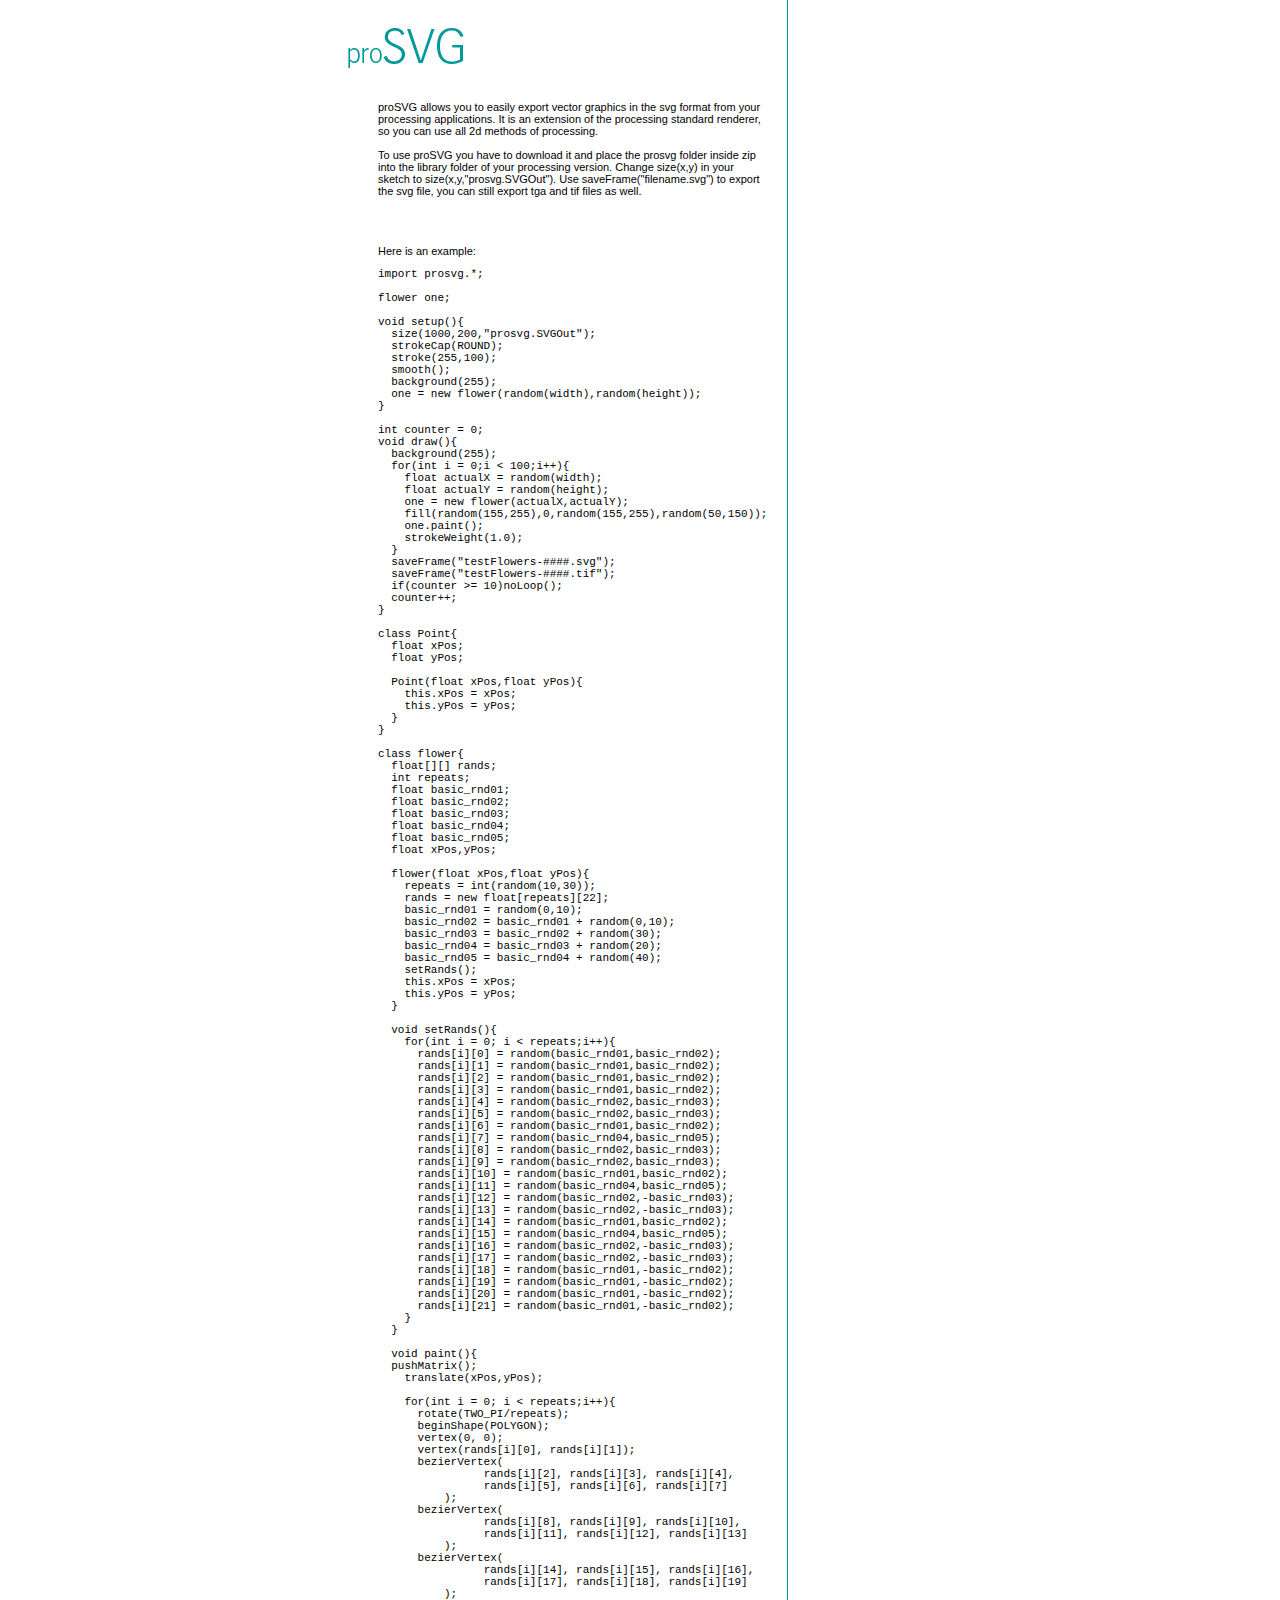
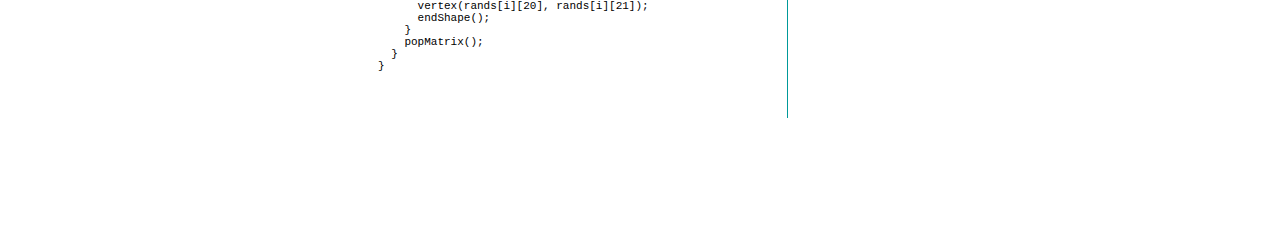
<file: Parametric-Extra-Shelf-master/Source-Files/Application/Processing Libraries/prosvg/documentation/index.htm>
<!DOCTYPE HTML PUBLIC "-//W3C//DTD HTML 4.01 Transitional//EN"
"http://www.w3.org/TR/html4/loose.dtd">
<html>
<head>
<title></title>
<meta http-equiv="Content-Type" content="text/html; charset=iso-8859-1">
<link href="stylesheet.css" rel="stylesheet" type="text/css">
</head>
<body>
<center>
<table width="600" height="100%"  border="0" cellpadding="0" cellspacing="0">
  <tr>
    <td width="400" valign="top" class="indexheader"><img src="images/prohtml.gif" width="175" height="50"></td>
    <td class="linkList">&nbsp; </td>
  </tr>
  <tr>
    <td class="indextext"><p>proSVG allows you to easily export vector graphics in the svg format from your processing applications. It is an extension of the processing standard renderer, so you can use all 2d methods of processing.<br>
      <br>
      To use proSVG you have to download it and place the prosvg folder inside zip into the library folder of your processing version. Change size(x,y) in your sketch to size(x,y,&quot;prosvg.SVGOut&quot;). Use saveFrame(&quot;filename.svg&quot;) to export the svg file, you can still export tga and tif files as well.<br>
          <br>
          <br>
          <br>
          <br>
          Here is an example: </p>
      <pre>import prosvg.*;

flower one;

void setup(){
  size(1000,200,"prosvg.SVGOut");
  strokeCap(ROUND); 
  stroke(255,100);
  smooth();
  background(255);
  one = new flower(random(width),random(height));
}

int counter = 0;
void draw(){
  background(255);
  for(int i = 0;i < 100;i++){
    float actualX = random(width);
    float actualY = random(height);
    one = new flower(actualX,actualY);    
    fill(random(155,255),0,random(155,255),random(50,150));
    one.paint();
    strokeWeight(1.0); 
  }
  saveFrame("testFlowers-####.svg");
  saveFrame("testFlowers-####.tif");
  if(counter >= 10)noLoop();
  counter++;
}

class Point{
  float xPos;
  float yPos;

  Point(float xPos,float yPos){
    this.xPos = xPos;
    this.yPos = yPos;
  }
}

class flower{
  float[][] rands;
  int repeats;
  float basic_rnd01;
  float basic_rnd02;
  float basic_rnd03;
  float basic_rnd04;
  float basic_rnd05;
  float xPos,yPos;

  flower(float xPos,float yPos){
    repeats = int(random(10,30));
    rands = new float[repeats][22];
    basic_rnd01 = random(0,10);
    basic_rnd02 = basic_rnd01 + random(0,10);
    basic_rnd03 = basic_rnd02 + random(30);
    basic_rnd04 = basic_rnd03 + random(20);
    basic_rnd05 = basic_rnd04 + random(40);
    setRands();
    this.xPos = xPos;
    this.yPos = yPos;
  }

  void setRands(){
    for(int i = 0; i < repeats;i++){
      rands[i][0] = random(basic_rnd01,basic_rnd02);
      rands[i][1] = random(basic_rnd01,basic_rnd02); 
      rands[i][2] = random(basic_rnd01,basic_rnd02);
      rands[i][3] = random(basic_rnd01,basic_rnd02);
      rands[i][4] = random(basic_rnd02,basic_rnd03);
      rands[i][5] = random(basic_rnd02,basic_rnd03);
      rands[i][6] = random(basic_rnd01,basic_rnd02);
      rands[i][7] = random(basic_rnd04,basic_rnd05);
      rands[i][8] = random(basic_rnd02,basic_rnd03);
      rands[i][9] = random(basic_rnd02,basic_rnd03);
      rands[i][10] = random(basic_rnd01,basic_rnd02);
      rands[i][11] = random(basic_rnd04,basic_rnd05);
      rands[i][12] = random(basic_rnd02,-basic_rnd03);
      rands[i][13] = random(basic_rnd02,-basic_rnd03);
      rands[i][14] = random(basic_rnd01,basic_rnd02);
      rands[i][15] = random(basic_rnd04,basic_rnd05);
      rands[i][16] = random(basic_rnd02,-basic_rnd03);
      rands[i][17] = random(basic_rnd02,-basic_rnd03);
      rands[i][18] = random(basic_rnd01,-basic_rnd02);
      rands[i][19] = random(basic_rnd01,-basic_rnd02);
      rands[i][20] = random(basic_rnd01,-basic_rnd02);
      rands[i][21] = random(basic_rnd01,-basic_rnd02);
    }
  }

  void paint(){
  pushMatrix();
    translate(xPos,yPos);
    
    for(int i = 0; i < repeats;i++){
      rotate(TWO_PI/repeats);
      beginShape(POLYGON); 
      vertex(0, 0); 
      vertex(rands[i][0], rands[i][1]); 
      bezierVertex(
		rands[i][2], rands[i][3], rands[i][4], 
		rands[i][5], rands[i][6], rands[i][7]
	  );
      bezierVertex(
		rands[i][8], rands[i][9], rands[i][10], 
		rands[i][11], rands[i][12], rands[i][13]
	  );
      bezierVertex(
		rands[i][14], rands[i][15], rands[i][16], 
		rands[i][17], rands[i][18], rands[i][19]
	  );
      vertex(rands[i][20], rands[i][21]);
      endShape(); 
    }
    popMatrix();
  }
}
</pre>
        <br>
          <br>
      </p>      </td>
    <td class="descList">&nbsp;</td>
  </tr>
</table>
</center>
</body>
</html>
</file>
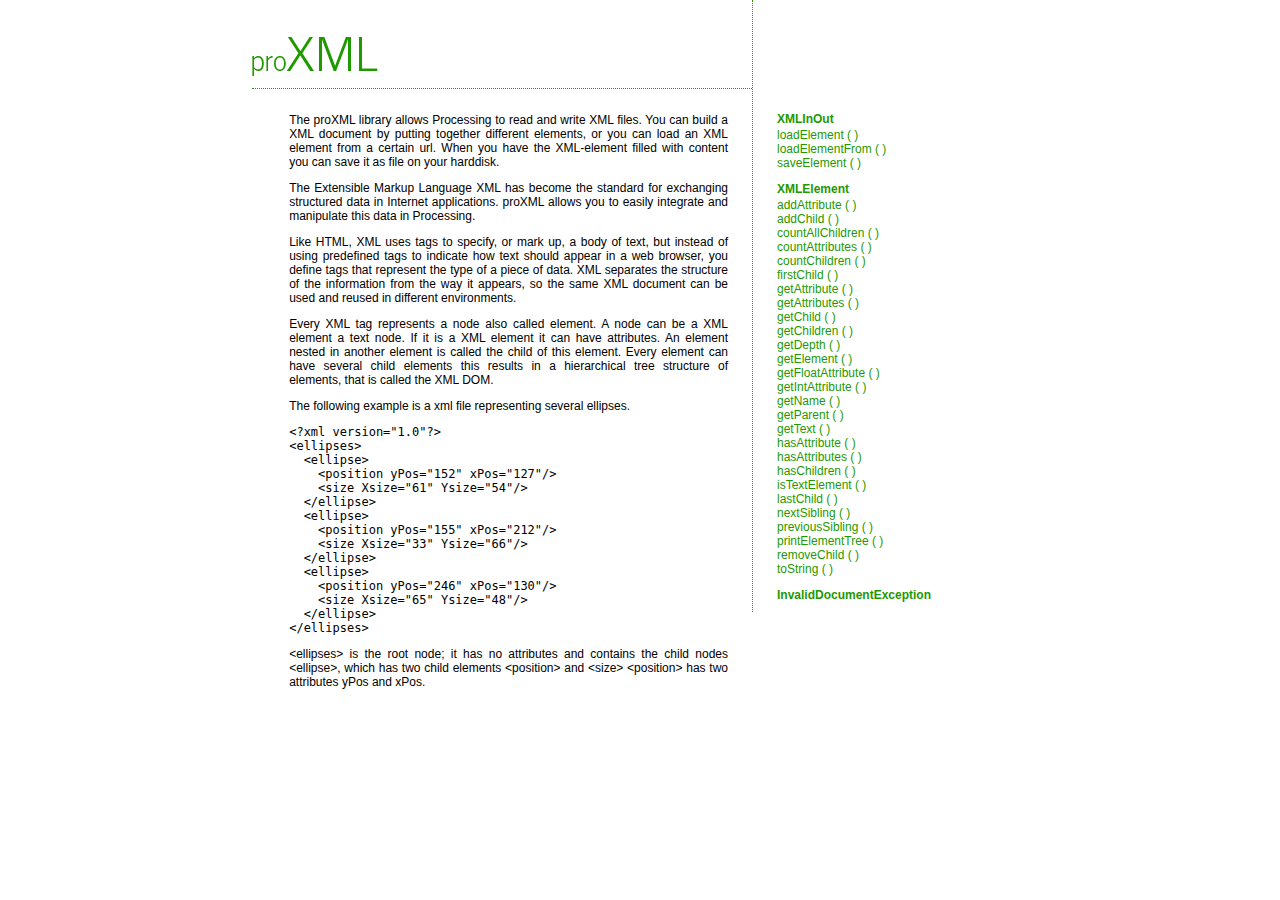
<file: Parametric-Extra-Shelf-master/Source-Files/Application/Processing Libraries/proxml/documentation/index.htm>
<!DOCTYPE HTML PUBLIC "-//W3C//DTD HTML 4.01 Transitional//EN"
"http://www.w3.org/TR/html4/loose.dtd">
<html>
<head>
<title></title>
<meta http-equiv="Content-Type" content="text/html; charset=iso-8859-1">
<link href="stylesheet.css" rel="stylesheet" type="text/css">
</head>
<body>
<div id="page">
  <div id="describtionIndex">
    <div id="libnameIndex"><img src="images/proxml.gif" width="259" height="40"></div>
    <div id="textIndex"><p>
The proXML library allows Processing to read and write XML files. You can build 
a XML document by putting together different elements, or you can load an XML element 
from a certain url. When you have the XML-element filled with content you can save it
as file on your harddisk.
</p>
<p>
The Extensible Markup Language XML has become the standard for exchanging structured data 
in Internet applications. proXML allows you to easily integrate and manipulate this data 
in Processing. 
</p>
<p>
Like HTML, XML uses tags to specify, or mark up, a body of text, but instead of using predefined 
tags to indicate how text should appear in a web browser, you define tags that represent the 
type of a piece of data. XML separates the structure of the information from the way it appears, 
so the same XML document can be used and reused in different environments.
</p>
<p>
Every XML tag represents a node also called element. A node can be a XML element a text node.
If it is a XML element it can have attributes. An element nested in another element is called 
the child of this element. Every element can have several child elements this results in a 
hierarchical tree structure of elements, that is called the XML DOM. 
</p>
<p>
The following example is a xml file representing several ellipses.
</p>
<pre>
&lt;?xml version="1.0"?&gt;
&lt;ellipses&gt;
  &lt;ellipse&gt;
    &lt;position yPos="152" xPos="127"/&gt;
    &lt;size Xsize="61" Ysize="54"/&gt;
  &lt;/ellipse&gt;
  &lt;ellipse&gt;
    &lt;position yPos="155" xPos="212"/&gt;
    &lt;size Xsize="33" Ysize="66"/&gt;
  &lt;/ellipse&gt;
  &lt;ellipse&gt;
    &lt;position yPos="246" xPos="130"/&gt;
    &lt;size Xsize="65" Ysize="48"/&gt;
  &lt;/ellipse&gt;
&lt;/ellipses&gt;
</pre>
<p>
&lt;ellipses&gt; is the root node; it has no attributes and contains the child nodes &lt;ellipse&gt;, 
which has two child elements &lt;position&gt; and &lt;size&gt; &lt;position&gt; has two attributes
yPos and xPos.
</p></div>
  </div>
  <div id="links">
    <div id="classlinks"><div id="classname"><a href="xmlinout_class_xmlinout.htm">XMLInOut</a></div><a href="xmlinout_method_loadelement.htm">loadElement ( )</a><br><a href="xmlinout_method_loadelementfrom.htm">loadElementFrom ( )</a><br><a href="xmlinout_method_saveelement.htm">saveElement ( )</a><br></div><div id="classlinks"><div id="classname"><a href="xmlelement_class_xmlelement.htm">XMLElement</a></div><a href="xmlelement_method_addattribute.htm">addAttribute ( )</a><br><a href="xmlelement_method_addchild.htm">addChild ( )</a><br><a href="xmlelement_method_countallchildren.htm">countAllChildren ( )</a><br><a href="xmlelement_method_countattributes.htm">countAttributes ( )</a><br><a href="xmlelement_method_countchildren.htm">countChildren ( )</a><br><a href="xmlelement_method_firstchild.htm">firstChild ( )</a><br><a href="xmlelement_method_getattribute.htm">getAttribute ( )</a><br><a href="xmlelement_method_getattributes.htm">getAttributes ( )</a><br><a href="xmlelement_method_getchild.htm">getChild ( )</a><br><a href="xmlelement_method_getchildren.htm">getChildren ( )</a><br><a href="xmlelement_method_getdepth.htm">getDepth ( )</a><br><a href="xmlelement_method_getelement.htm">getElement ( )</a><br><a href="xmlelement_method_getfloatattribute.htm">getFloatAttribute ( )</a><br><a href="xmlelement_method_getintattribute.htm">getIntAttribute ( )</a><br><a href="xmlelement_method_getname.htm">getName ( )</a><br><a href="xmlelement_method_getparent.htm">getParent ( )</a><br><a href="xmlelement_method_gettext.htm">getText ( )</a><br><a href="xmlelement_method_hasattribute.htm">hasAttribute ( )</a><br><a href="xmlelement_method_hasattributes.htm">hasAttributes ( )</a><br><a href="xmlelement_method_haschildren.htm">hasChildren ( )</a><br><a href="xmlelement_method_istextelement.htm">isTextElement ( )</a><br><a href="xmlelement_method_lastchild.htm">lastChild ( )</a><br><a href="xmlelement_method_nextsibling.htm">nextSibling ( )</a><br><a href="xmlelement_method_previoussibling.htm">previousSibling ( )</a><br><a href="xmlelement_method_printelementtree.htm">printElementTree ( )</a><br><a href="xmlelement_method_removechild.htm">removeChild ( )</a><br><a href="xmlelement_method_tostring.htm">toString ( )</a><br></div><div id="classlinks"><div id="classname"><a href="invaliddocumentexception_class_invaliddocumentexception.htm">InvalidDocumentException</a></div></div><div id="classlinks"><div id="classname"><a href="invalidattributeexception_class_invalidattributeexception.htm">InvalidAttributeException</a></div></div>
  </div>
</div>
</body>
</html>
</file>
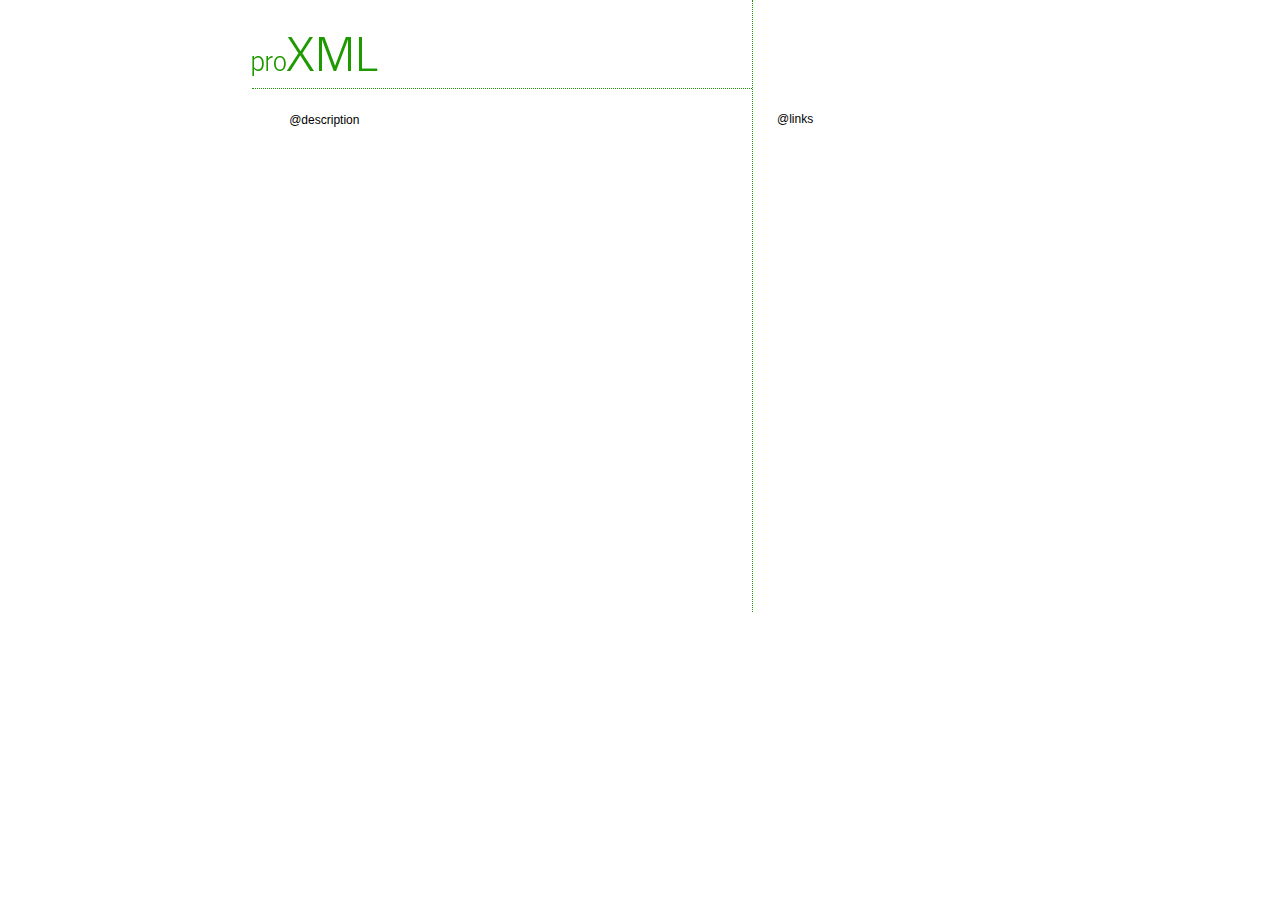
<file: Parametric-Extra-Shelf-master/Source-Files/Application/Processing Libraries/proxml/templates/index.htm>
<!DOCTYPE HTML PUBLIC "-//W3C//DTD HTML 4.01 Transitional//EN"
"http://www.w3.org/TR/html4/loose.dtd">
<html>
<head>
<title>@title</title>
<meta http-equiv="Content-Type" content="text/html; charset=iso-8859-1">
<link href="stylesheet.css" rel="stylesheet" type="text/css">
</head>
<body>
<div id="page">
  <div id="describtionIndex">
    <div id="libnameIndex"><img src="images/proxml.gif" width="259" height="40"></div>
    <div id="textIndex">@description</div>
  </div>
  <div id="links">
    @links
  </div>
</div>
</body>
</html>
</file>
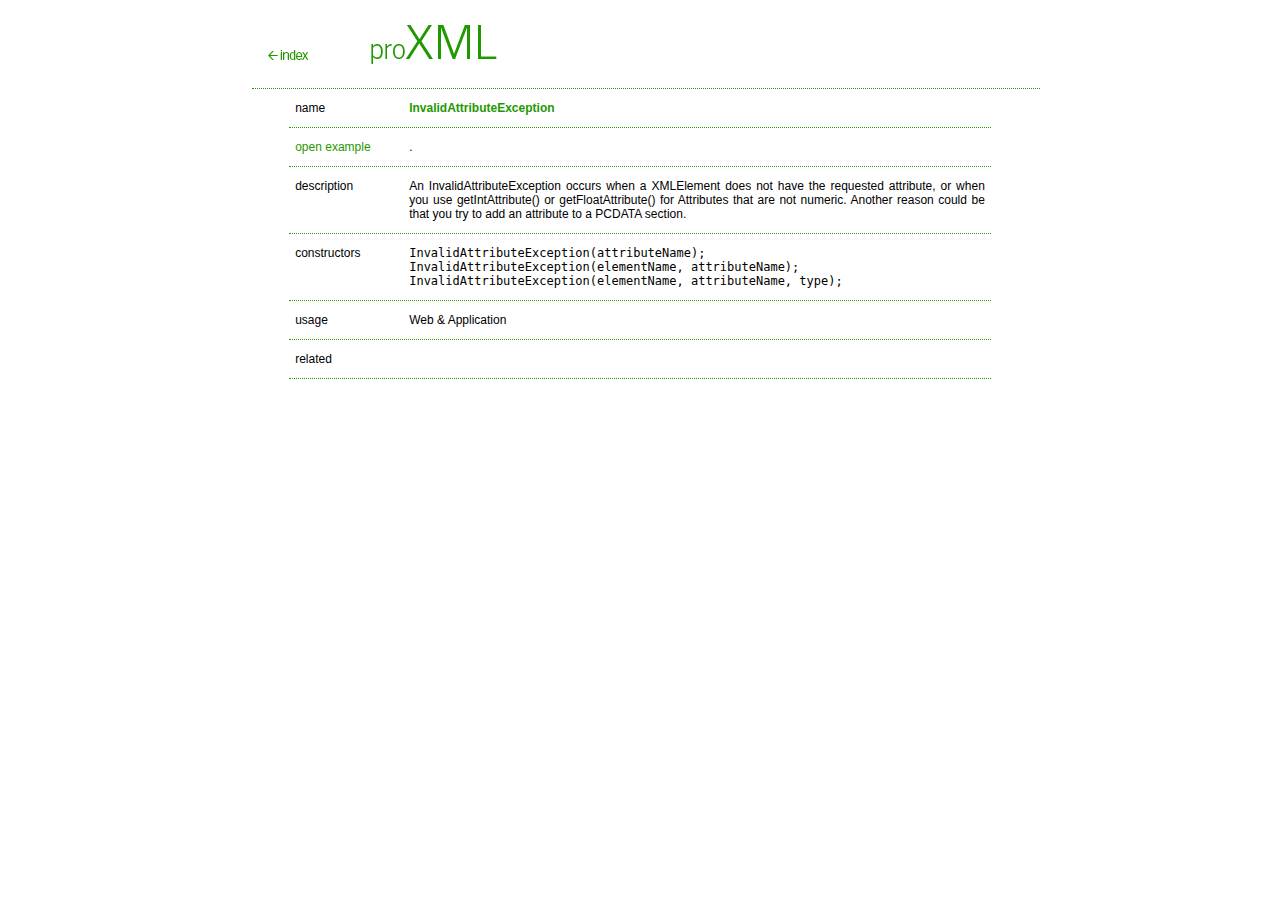
<file: Parametric-Extra-Shelf-master/Source-Files/Application/Processing Libraries/proxml/documentation/invalidattributeexception_class_invalidattributeexception.htm>
<!DOCTYPE HTML PUBLIC "-//W3C//DTD HTML 4.01 Transitional//EN"
"http://www.w3.org/TR/html4/loose.dtd">
<html>
<head>
<title>candy : : InvalidAttributeException</title>
<meta http-equiv="Content-Type" content="text/html; charset=iso-8859-1">
<link href="stylesheet.css" rel="stylesheet" type="text/css">
</head>
<body> 
<div id="page"> 
  <div id="describtion"> 
    <div id="libname"><img src="images/proxml.gif" width="259" height="40"></div> 
    <div id="indexlink"><a href="index.htm"><img src="images/index.gif"></a></div> 
  </div> 
  <div id="point"> 
    <div id="pointname"> name </div> 
    <div id="pointcontent"><div id="membertitle"> InvalidAttributeException </div></div> 
  </div> 
  <div id="point"> 
    <div id="pointname"><a href="#" id="exampleButton" onClick="handleExample()">openExample</a></div> 
    <div id="pointcontent"><div id="example"><pre>None available</pre></div></div> 
  </div> 
  <div id="point"> 
    <div id="pointname"> description </div> 
    <div id="pointcontent">An InvalidAttributeException occurs when a XMLElement does not have the requested 
 attribute, or when you use getIntAttribute() or getFloatAttribute() for Attributes 
 that are not numeric. Another reason could be that you try to add an attribute to a PCDATA 
 section.</div> 
  </div> 
  <div id="point"> 
    <div id="pointname"> constructors </div> 
    <div id="pointcontent"> 
      <pre>InvalidAttributeException(attributeName);
InvalidAttributeException(elementName, attributeName);
InvalidAttributeException(elementName, attributeName, type);
</pre> 
    </div> 
  </div> 
    
  <div id="point"> 
    <div id="pointname"> usage </div> 
    <div id="pointcontent">Web & Application</div> 
  </div> 
  <div id="point"> 
    <div id="pointname"> related </div> 
    <div id="pointcontent">&nbsp;</div> 
  </div> 
</div> 
</body>
<script language="JavaScript" src="script.js" type="text/javascript"></script>
</html>
</file>
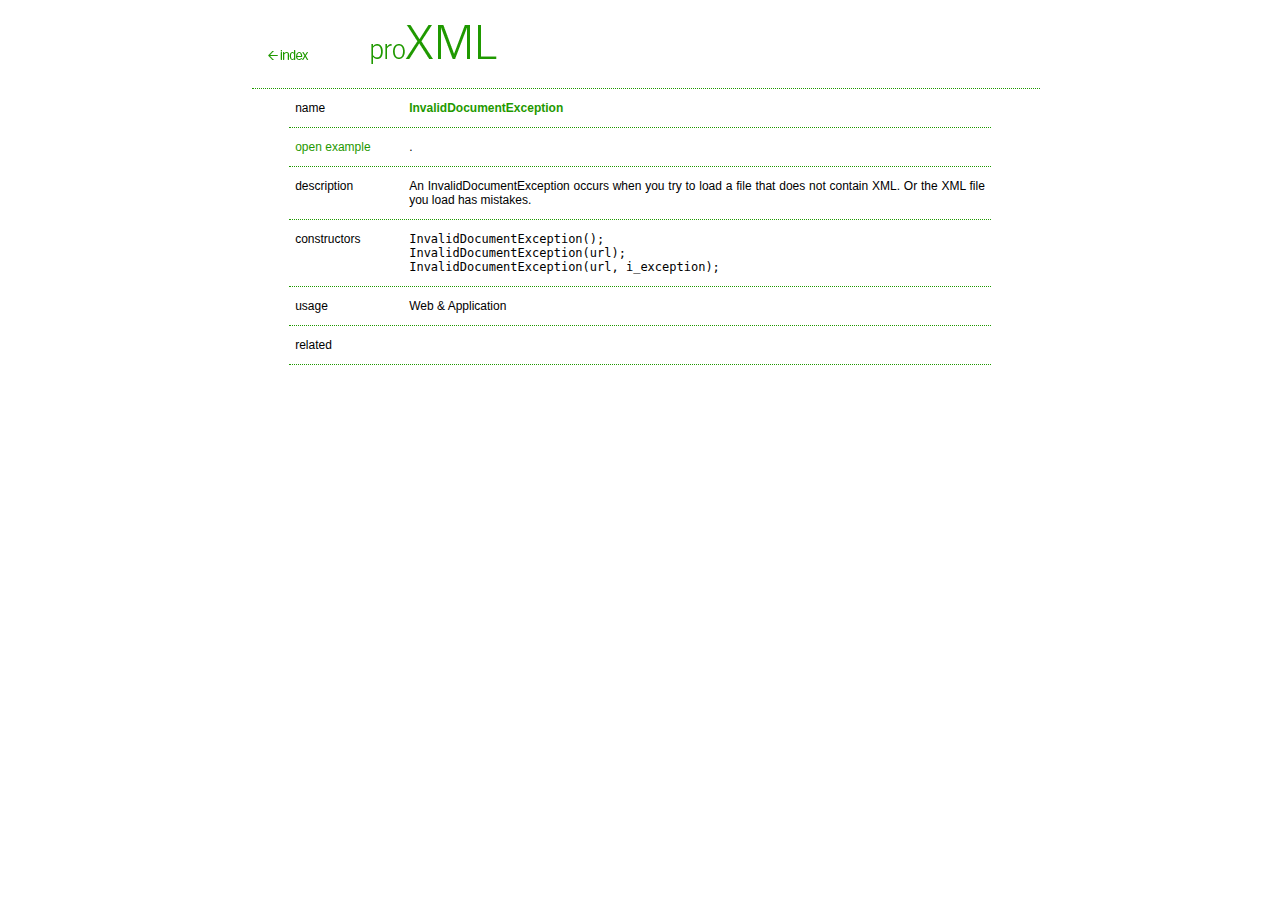
<file: Parametric-Extra-Shelf-master/Source-Files/Application/Processing Libraries/proxml/documentation/invaliddocumentexception_class_invaliddocumentexception.htm>
<!DOCTYPE HTML PUBLIC "-//W3C//DTD HTML 4.01 Transitional//EN"
"http://www.w3.org/TR/html4/loose.dtd">
<html>
<head>
<title>candy : : InvalidDocumentException</title>
<meta http-equiv="Content-Type" content="text/html; charset=iso-8859-1">
<link href="stylesheet.css" rel="stylesheet" type="text/css">
</head>
<body> 
<div id="page"> 
  <div id="describtion"> 
    <div id="libname"><img src="images/proxml.gif" width="259" height="40"></div> 
    <div id="indexlink"><a href="index.htm"><img src="images/index.gif"></a></div> 
  </div> 
  <div id="point"> 
    <div id="pointname"> name </div> 
    <div id="pointcontent"><div id="membertitle"> InvalidDocumentException </div></div> 
  </div> 
  <div id="point"> 
    <div id="pointname"><a href="#" id="exampleButton" onClick="handleExample()">openExample</a></div> 
    <div id="pointcontent"><div id="example"><pre>None available</pre></div></div> 
  </div> 
  <div id="point"> 
    <div id="pointname"> description </div> 
    <div id="pointcontent">An InvalidDocumentException occurs when you try to load a file that does not contain XML.
 Or the XML file you load has mistakes.</div> 
  </div> 
  <div id="point"> 
    <div id="pointname"> constructors </div> 
    <div id="pointcontent"> 
      <pre>InvalidDocumentException();
InvalidDocumentException(url);
InvalidDocumentException(url, i_exception);
</pre> 
    </div> 
  </div> 
    
  <div id="point"> 
    <div id="pointname"> usage </div> 
    <div id="pointcontent">Web & Application</div> 
  </div> 
  <div id="point"> 
    <div id="pointname"> related </div> 
    <div id="pointcontent">&nbsp;</div> 
  </div> 
</div> 
</body>
<script language="JavaScript" src="script.js" type="text/javascript"></script>
</html>
</file>
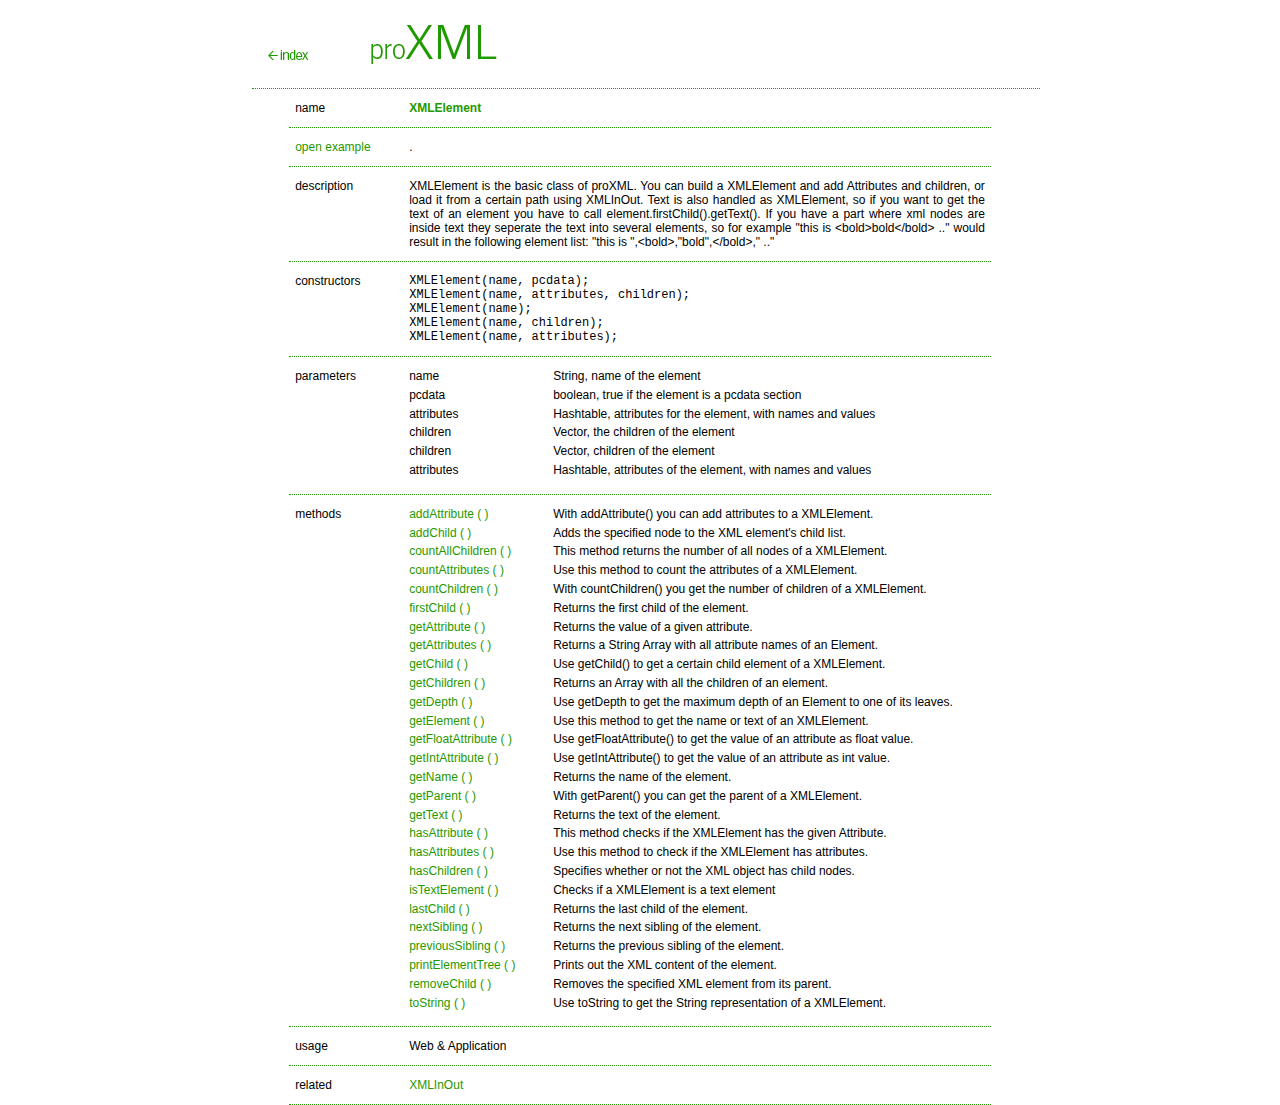
<file: Parametric-Extra-Shelf-master/Source-Files/Application/Processing Libraries/proxml/documentation/xmlelement_class_xmlelement.htm>
<!DOCTYPE HTML PUBLIC "-//W3C//DTD HTML 4.01 Transitional//EN"
"http://www.w3.org/TR/html4/loose.dtd">
<html>
<head>
<title>candy : : XMLElement</title>
<meta http-equiv="Content-Type" content="text/html; charset=iso-8859-1">
<link href="stylesheet.css" rel="stylesheet" type="text/css">
</head>
<body> 
<div id="page"> 
  <div id="describtion"> 
    <div id="libname"><img src="images/proxml.gif" width="259" height="40"></div> 
    <div id="indexlink"><a href="index.htm"><img src="images/index.gif"></a></div> 
  </div> 
  <div id="point"> 
    <div id="pointname"> name </div> 
    <div id="pointcontent"><div id="membertitle"> XMLElement </div></div> 
  </div> 
  <div id="point"> 
    <div id="pointname"><a href="#" id="exampleButton" onClick="handleExample()">openExample</a></div> 
    <div id="pointcontent"><div id="example"><pre>/*
this is a more complex example demonstrating the possibilities
of proxml. In the example the user can draw ellipses that are saved
into a xml file. This file is loaded on the next start of the program.
If there exists an xml file it is loaded and the
content is drawn as ellipses. Otherwise the xml element is created.
*/

import proxml.*;

//to store the background after painting an ellipse
PImage back;

//xml element to store and load the drawn ellipses
XMLElement ellipses;
XMLInOut xmlInOut;

int xPos = 0;
int yPos = 0;

void setup(){
  size(400,400);
  smooth();
  background(255);

  //load ellipses from file if it exists
  xmlInOut = new XMLInOut(this);
  try{
    xmlInOut.loadElement("ellipse.xml"); 
  }catch(Exception e){
    //if the xml file could not be loaded it has to be created
    xmlEvent(new XMLElement("ellipses"));
  }
}

void xmlEvent(XMLElement element){
  ellipses = element;
  initEllipses();
    //initialise PImage for background
  back = new PImage(width,height);
  loadPixels();
  back.pixels = pixels;
}

void draw(){
}

//draw all ellipses saved in the xml file
void initEllipses(){
  ellipses.printElementTree(" ");
  XMLElement ellipse;
  XMLElement position;
  XMLElement size;
  
  for(int i = 0; i &lt; ellipses.countChildren();i++){
    ellipse = ellipses.getChild(i);
    position = ellipse.getChild(0);
    size = ellipse.getChild(1);
    ellipse(
      position.getIntAttribute("xPos"),
      position.getIntAttribute("yPos"),
      size.getFloatAttribute("Xsize"),
      size.getFloatAttribute("Ysize")
    );
  }
}

void mousePressed(){
  xPos = mouseX;
  yPos = mouseY;
}

void mouseDragged(){
  background(back);
  ellipse(xPos,yPos,abs(xPos-mouseX),abs(yPos-mouseY));
}

void mouseReleased(){
  XMLElement ellipse = new XMLElement("ellipse");
  ellipses.addChild(ellipse);
  XMLElement position = new XMLElement("position");
  position.addAttribute("xPos",xPos);
  position.addAttribute("yPos",yPos);
  ellipse.addChild(position);
  XMLElement size = new XMLElement("size");
  size.addAttribute("Xsize",abs(xPos-mouseX));
  size.addAttribute("Ysize",abs(yPos-mouseY));
  ellipse.addChild(size);
  xmlInOut.saveElement(ellipses,"ellipse.xml");
  loadPixels();
  back.pixels = pixels;
}
</pre></div></div> 
  </div> 
  <div id="point"> 
    <div id="pointname"> description </div> 
    <div id="pointcontent">XMLElement is the basic class of proXML. You can build a XMLElement and add 
 Attributes and children, or load it from a certain path using XMLInOut. Text
 is also handled as XMLElement, so if you want to get the text of an element
 you have to call element.firstChild().getText(). If you have a part where
 xml nodes are inside text they seperate the text into several elements, so for
 example &quot;this is &lt;bold&gt;bold&lt;/bold&gt; ..&quot; would result in the following
 element list: &quot;this is &quot;,&lt;bold&gt;,&quot;bold&quot;,&lt;/bold&gt;,&quot; ..&quot;</div> 
  </div> 
  <div id="point"> 
    <div id="pointname"> constructors </div> 
    <div id="pointcontent"> 
      <pre>XMLElement(name, pcdata);
XMLElement(name, attributes, children);
XMLElement(name);
XMLElement(name, children);
XMLElement(name, attributes);
</pre> 
    </div> 
  </div> 
   
<div id="point"> 
  <div id="pointname"> parameters </div> 
  <div id="members">
  <div id="membername">name</div> 
  <div id="memberdesc">String, name of the element</div>

  <div id="membername">pcdata</div> 
  <div id="memberdesc">boolean, true if the element is a pcdata section</div>

  <div id="membername">attributes</div> 
  <div id="memberdesc">Hashtable, attributes for the element, with names and values</div>

  <div id="membername">children</div> 
  <div id="memberdesc">Vector, the children of the element</div>

  <div id="membername">children</div> 
  <div id="memberdesc">Vector, children of the element</div>

  <div id="membername">attributes</div> 
  <div id="memberdesc">Hashtable, attributes of the element, with names and values</div>
</div> 
</div> 
   
<div id="point"> 
  <div id="pointname"> methods </div> 
  <div id="members"> 
<div id="membername"><a href="xmlelement_method_addattribute.htm">addAttribute ( )</a></div> 
<div id="memberdesc">With addAttribute() you can add attributes to a XMLElement.</div> 
 
<div id="membername"><a href="xmlelement_method_addchild.htm">addChild ( )</a></div> 
<div id="memberdesc">Adds the specified node to the XML element's child list.</div> 
 
<div id="membername"><a href="xmlelement_method_countallchildren.htm">countAllChildren ( )</a></div> 
<div id="memberdesc">This method returns the number of all nodes of a XMLElement.</div> 
 
<div id="membername"><a href="xmlelement_method_countattributes.htm">countAttributes ( )</a></div> 
<div id="memberdesc">Use this method to count the attributes of a XMLElement.</div> 
 
<div id="membername"><a href="xmlelement_method_countchildren.htm">countChildren ( )</a></div> 
<div id="memberdesc">With countChildren() you get the number of children of a XMLElement.</div> 
 
<div id="membername"><a href="xmlelement_method_firstchild.htm">firstChild ( )</a></div> 
<div id="memberdesc">Returns the first child of the element.</div> 
 
<div id="membername"><a href="xmlelement_method_getattribute.htm">getAttribute ( )</a></div> 
<div id="memberdesc">Returns the value of a given attribute.</div> 
 
<div id="membername"><a href="xmlelement_method_getattributes.htm">getAttributes ( )</a></div> 
<div id="memberdesc">Returns a String Array with all attribute names of an Element.</div> 
 
<div id="membername"><a href="xmlelement_method_getchild.htm">getChild ( )</a></div> 
<div id="memberdesc">Use getChild() to get a certain child element of a XMLElement.</div> 
 
<div id="membername"><a href="xmlelement_method_getchildren.htm">getChildren ( )</a></div> 
<div id="memberdesc">Returns an Array with all the children of an element.</div> 
 
<div id="membername"><a href="xmlelement_method_getdepth.htm">getDepth ( )</a></div> 
<div id="memberdesc">Use getDepth to get the maximum depth of an Element to one of its leaves.</div> 
 
<div id="membername"><a href="xmlelement_method_getelement.htm">getElement ( )</a></div> 
<div id="memberdesc">Use this method to get the name or text of an XMLElement.</div> 
 
<div id="membername"><a href="xmlelement_method_getfloatattribute.htm">getFloatAttribute ( )</a></div> 
<div id="memberdesc">Use getFloatAttribute() to get the value of an attribute as float value.</div> 
 
<div id="membername"><a href="xmlelement_method_getintattribute.htm">getIntAttribute ( )</a></div> 
<div id="memberdesc">Use getIntAttribute() to get the value of an attribute as int value.</div> 
 
<div id="membername"><a href="xmlelement_method_getname.htm">getName ( )</a></div> 
<div id="memberdesc">Returns the name of the element.</div> 
 
<div id="membername"><a href="xmlelement_method_getparent.htm">getParent ( )</a></div> 
<div id="memberdesc">With getParent() you can get the parent of a XMLElement.</div> 
 
<div id="membername"><a href="xmlelement_method_gettext.htm">getText ( )</a></div> 
<div id="memberdesc">Returns the text of the element.</div> 
 
<div id="membername"><a href="xmlelement_method_hasattribute.htm">hasAttribute ( )</a></div> 
<div id="memberdesc">This method checks if the XMLElement has the given Attribute.</div> 
 
<div id="membername"><a href="xmlelement_method_hasattributes.htm">hasAttributes ( )</a></div> 
<div id="memberdesc">Use this method to check if the XMLElement has attributes.</div> 
 
<div id="membername"><a href="xmlelement_method_haschildren.htm">hasChildren ( )</a></div> 
<div id="memberdesc">Specifies whether or not the XML object has child nodes.</div> 
 
<div id="membername"><a href="xmlelement_method_istextelement.htm">isTextElement ( )</a></div> 
<div id="memberdesc">Checks if a XMLElement is a text element</div> 
 
<div id="membername"><a href="xmlelement_method_lastchild.htm">lastChild ( )</a></div> 
<div id="memberdesc">Returns the last child of the element.</div> 
 
<div id="membername"><a href="xmlelement_method_nextsibling.htm">nextSibling ( )</a></div> 
<div id="memberdesc">Returns the next sibling of the element.</div> 
 
<div id="membername"><a href="xmlelement_method_previoussibling.htm">previousSibling ( )</a></div> 
<div id="memberdesc">Returns the previous sibling of the element.</div> 
 
<div id="membername"><a href="xmlelement_method_printelementtree.htm">printElementTree ( )</a></div> 
<div id="memberdesc">Prints out the XML  content of the element.</div> 
 
<div id="membername"><a href="xmlelement_method_removechild.htm">removeChild ( )</a></div> 
<div id="memberdesc">Removes the specified XML element from its parent.</div> 
 
<div id="membername"><a href="xmlelement_method_tostring.htm">toString ( )</a></div> 
<div id="memberdesc">Use toString to get the String representation of a XMLElement.</div> 
</div> 
</div> 

  <div id="point"> 
    <div id="pointname"> usage </div> 
    <div id="pointcontent">Web & Application</div> 
  </div> 
  <div id="point"> 
    <div id="pointname"> related </div> 
    <div id="pointcontent"><A href="xmlinout_class_xmlinout.htm">XMLInOut</A><BR>
</div> 
  </div> 
</div> 
</body>
<script language="JavaScript" src="script.js" type="text/javascript"></script>
</html>
</file>
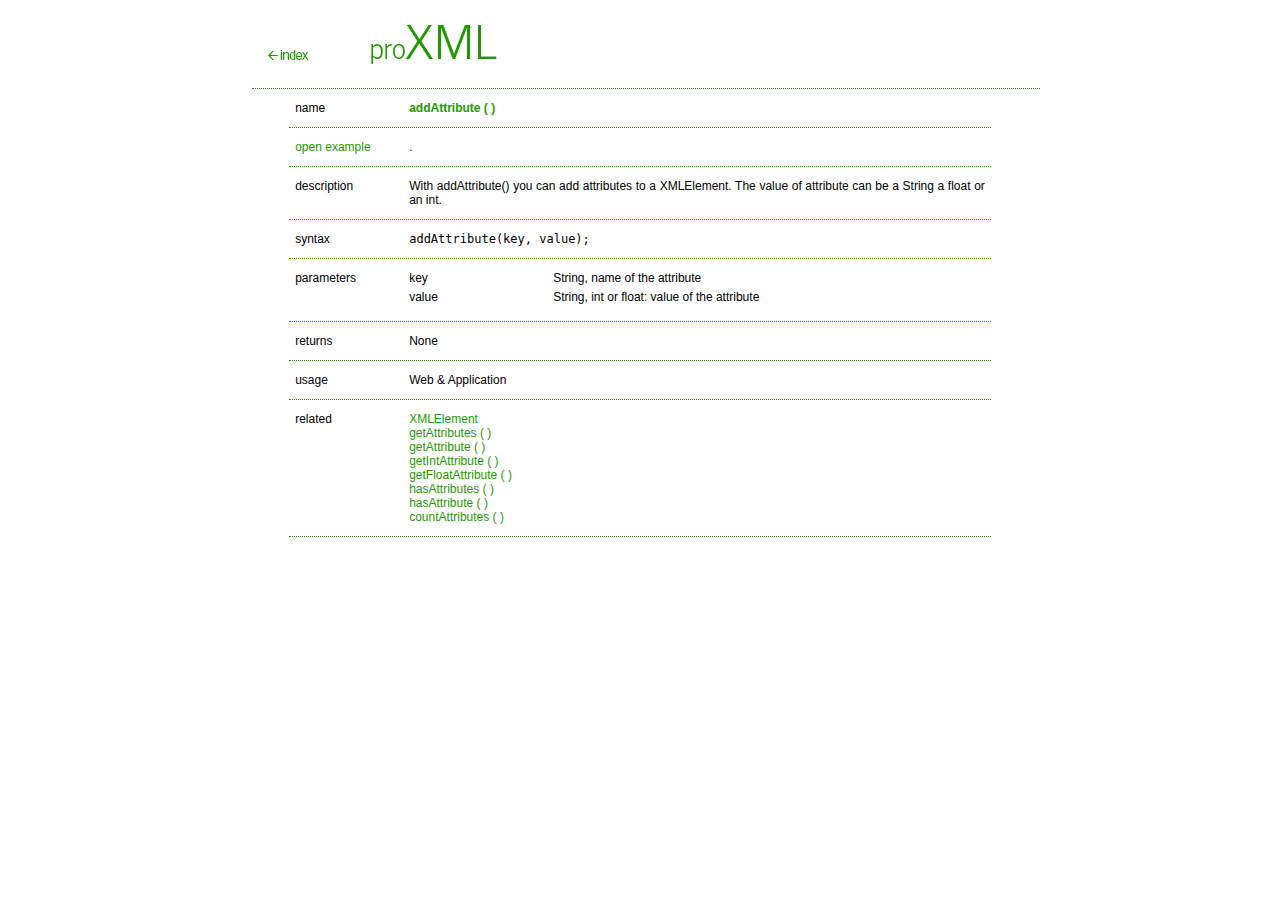
<file: Parametric-Extra-Shelf-master/Source-Files/Application/Processing Libraries/proxml/documentation/xmlelement_method_addattribute.htm>
<!DOCTYPE HTML PUBLIC "-//W3C//DTD HTML 4.01 Transitional//EN"
"http://www.w3.org/TR/html4/loose.dtd">
<html>
<head>
<title>candy : : XMLElement : : addAttribute ( )</title>
<meta http-equiv="Content-Type" content="text/html; charset=iso-8859-1">
<link href="stylesheet.css" rel="stylesheet" type="text/css">
</head>
<body> 
<div id="page"> 
  <div id="describtion"> 
    <div id="libname"><img src="images/proxml.gif" width="259" height="40"></div> 
    <div id="indexlink"><a href="index.htm"><img src="images/index.gif"></a></div> 
  </div> 
  <div id="point"> 
    <div id="pointname"> name </div> 
    <div id="pointcontent"><div id="membertitle"> addAttribute ( ) </div></div> 
  </div> 
  <div id="point"> 
    <div id="pointname"><a href="#" id="exampleButton" onClick="handleExample()">openExample</a></div> 
    <div id="pointcontent"><div id="example"><pre>/*
this is a more complex example demonstrating the possibilities
of proxml. In the example the user can draw ellipses that are saved
into a xml file. This file is loaded on the next start of the program.
If there exists an xml file it is loaded and the
content is drawn as ellipses. Otherwise the xml element is created.
*/

import proxml.*;

//to store the background after painting an ellipse
PImage back;

//xml element to store and load the drawn ellipses
XMLElement ellipses;
XMLInOut xmlInOut;

int xPos = 0;
int yPos = 0;

void setup(){
  size(400,400);
  smooth();
  background(255);

  //load ellipses from file if it exists
  xmlInOut = new XMLInOut(this);
  try{
    xmlInOut.loadElement("ellipse.xml"); 
  }catch(Exception e){
    //if the xml file could not be loaded it has to be created
    xmlEvent(new XMLElement("ellipses"));
  }
}

void xmlEvent(XMLElement element){
  ellipses = element;
  initEllipses();
    //initialise PImage for background
  back = new PImage(width,height);
  loadPixels();
  back.pixels = pixels;
}

void draw(){
}

//draw all ellipses saved in the xml file
void initEllipses(){
  ellipses.printElementTree(" ");
  XMLElement ellipse;
  XMLElement position;
  XMLElement size;
  
  for(int i = 0; i &lt; ellipses.countChildren();i++){
    ellipse = ellipses.getChild(i);
    position = ellipse.getChild(0);
    size = ellipse.getChild(1);
    ellipse(
      position.getIntAttribute("xPos"),
      position.getIntAttribute("yPos"),
      size.getFloatAttribute("Xsize"),
      size.getFloatAttribute("Ysize")
    );
  }
}

void mousePressed(){
  xPos = mouseX;
  yPos = mouseY;
}

void mouseDragged(){
  background(back);
  ellipse(xPos,yPos,abs(xPos-mouseX),abs(yPos-mouseY));
}

void mouseReleased(){
  XMLElement ellipse = new XMLElement("ellipse");
  ellipses.addChild(ellipse);
  XMLElement position = new XMLElement("position");
  position.addAttribute("xPos",xPos);
  position.addAttribute("yPos",yPos);
  ellipse.addChild(position);
  XMLElement size = new XMLElement("size");
  size.addAttribute("Xsize",abs(xPos-mouseX));
  size.addAttribute("Ysize",abs(yPos-mouseY));
  ellipse.addChild(size);
  xmlInOut.saveElement(ellipses,"ellipse.xml");
  loadPixels();
  back.pixels = pixels;
}
</pre></div></div> 
  </div> 
  <div id="point"> 
    <div id="pointname"> description </div> 
    <div id="pointcontent">With addAttribute() you can add attributes to a XMLElement. The value
 of attribute can be a String a float or an int.</div> 
  </div> 
  <div id="point"> 
    <div id="pointname"> syntax </div> 
    <div id="pointcontent"> 
      <pre>addAttribute(key, value);
</pre> 
    </div> 
  </div> 
   
<div id="point"> 
  <div id="pointname"> parameters </div> 
  <div id="members">
  <div id="membername">key</div> 
  <div id="memberdesc">String, name of the attribute</div>

  <div id="membername">value</div> 
  <div id="memberdesc">String, int or float: value of the attribute</div>
</div> 
</div> 
  
<div id="point"> 
  <div id="pointname"> returns </div> 
  <div id="pointcontent">None</div> 
</div> 

  <div id="point"> 
    <div id="pointname"> usage </div> 
    <div id="pointcontent">Web & Application</div> 
  </div> 
  <div id="point"> 
    <div id="pointname"> related </div> 
    <div id="pointcontent"><A href="xmlelement_class_xmlelement.htm">XMLElement</A><BR>
<A href="xmlelement_method_getattributes.htm">getAttributes ( )</A><BR>
<A href="xmlelement_method_getattribute.htm">getAttribute ( )</A><BR>
<A href="xmlelement_method_getintattribute.htm">getIntAttribute ( )</A><BR>
<A href="xmlelement_method_getfloatattribute.htm">getFloatAttribute ( )</A><BR>
<A href="xmlelement_method_hasattributes.htm">hasAttributes ( )</A><BR>
<A href="xmlelement_method_hasattribute.htm">hasAttribute ( )</A><BR>
<A href="xmlelement_method_countattributes.htm">countAttributes ( )</A><BR>
</div> 
  </div> 
</div> 
</body>
<script language="JavaScript" src="script.js" type="text/javascript"></script>
</html>
</file>
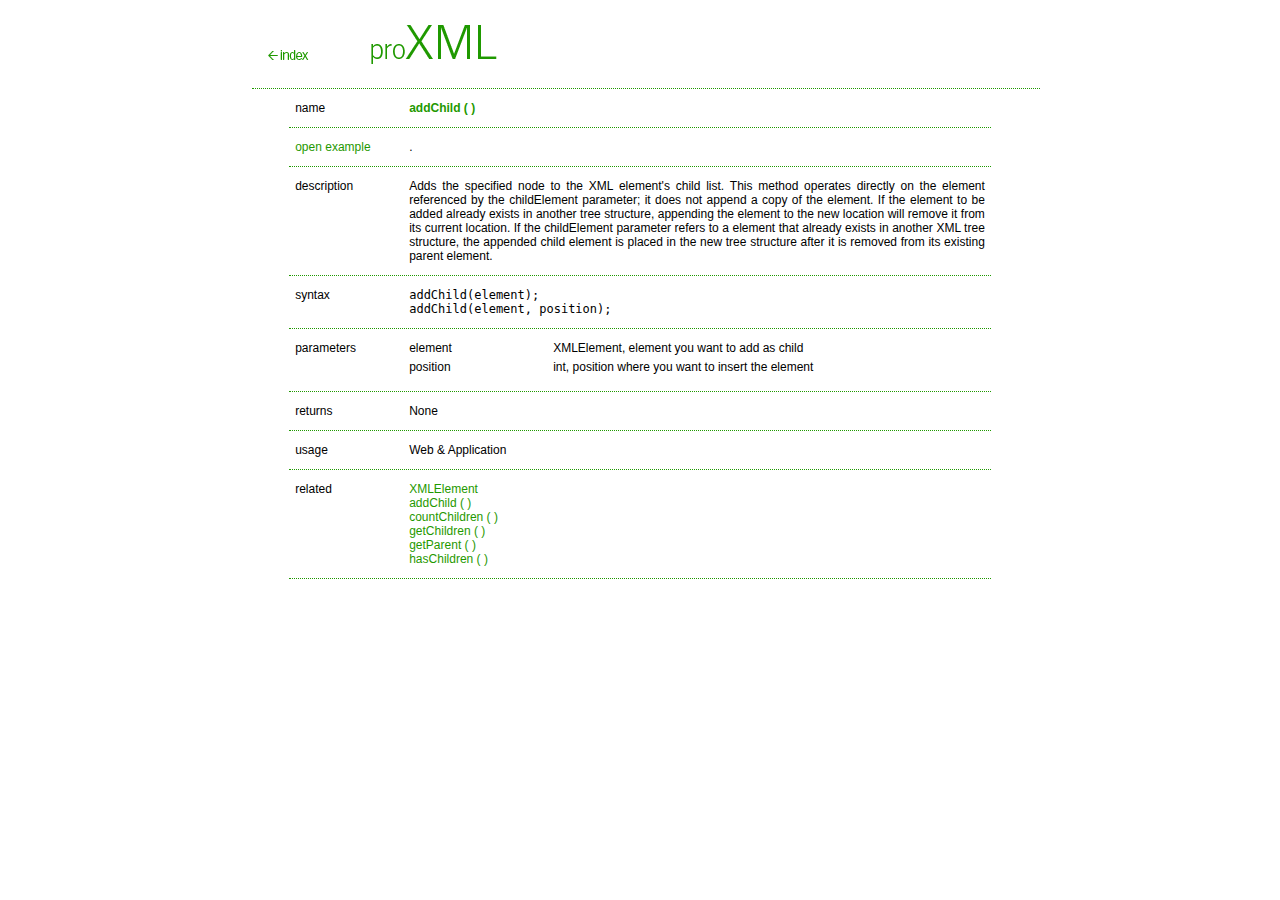
<file: Parametric-Extra-Shelf-master/Source-Files/Application/Processing Libraries/proxml/documentation/xmlelement_method_addchild.htm>
<!DOCTYPE HTML PUBLIC "-//W3C//DTD HTML 4.01 Transitional//EN"
"http://www.w3.org/TR/html4/loose.dtd">
<html>
<head>
<title>candy : : XMLElement : : addChild ( )</title>
<meta http-equiv="Content-Type" content="text/html; charset=iso-8859-1">
<link href="stylesheet.css" rel="stylesheet" type="text/css">
</head>
<body> 
<div id="page"> 
  <div id="describtion"> 
    <div id="libname"><img src="images/proxml.gif" width="259" height="40"></div> 
    <div id="indexlink"><a href="index.htm"><img src="images/index.gif"></a></div> 
  </div> 
  <div id="point"> 
    <div id="pointname"> name </div> 
    <div id="pointcontent"><div id="membertitle"> addChild ( ) </div></div> 
  </div> 
  <div id="point"> 
    <div id="pointname"><a href="#" id="exampleButton" onClick="handleExample()">openExample</a></div> 
    <div id="pointcontent"><div id="example"><pre>/*
this is a more complex example demonstrating the possibilities
of proxml. In the example the user can draw ellipses that are saved
into a xml file. This file is loaded on the next start of the program.
If there exists an xml file it is loaded and the
content is drawn as ellipses. Otherwise the xml element is created.
*/

import proxml.*;

//to store the background after painting an ellipse
PImage back;

//xml element to store and load the drawn ellipses
XMLElement ellipses;
XMLInOut xmlInOut;

int xPos = 0;
int yPos = 0;

void setup(){
  size(400,400);
  smooth();
  background(255);

  //load ellipses from file if it exists
  xmlInOut = new XMLInOut(this);
  try{
    xmlInOut.loadElement("ellipse.xml"); 
  }catch(Exception e){
    //if the xml file could not be loaded it has to be created
    xmlEvent(new XMLElement("ellipses"));
  }
}

void xmlEvent(XMLElement element){
  ellipses = element;
  initEllipses();
    //initialise PImage for background
  back = new PImage(width,height);
  loadPixels();
  back.pixels = pixels;
}

void draw(){
}

//draw all ellipses saved in the xml file
void initEllipses(){
  ellipses.printElementTree(" ");
  XMLElement ellipse;
  XMLElement position;
  XMLElement size;
  
  for(int i = 0; i &lt; ellipses.countChildren();i++){
    ellipse = ellipses.getChild(i);
    position = ellipse.getChild(0);
    size = ellipse.getChild(1);
    ellipse(
      position.getIntAttribute("xPos"),
      position.getIntAttribute("yPos"),
      size.getFloatAttribute("Xsize"),
      size.getFloatAttribute("Ysize")
    );
  }
}

void mousePressed(){
  xPos = mouseX;
  yPos = mouseY;
}

void mouseDragged(){
  background(back);
  ellipse(xPos,yPos,abs(xPos-mouseX),abs(yPos-mouseY));
}

void mouseReleased(){
  XMLElement ellipse = new XMLElement("ellipse");
  ellipses.addChild(ellipse);
  XMLElement position = new XMLElement("position");
  position.addAttribute("xPos",xPos);
  position.addAttribute("yPos",yPos);
  ellipse.addChild(position);
  XMLElement size = new XMLElement("size");
  size.addAttribute("Xsize",abs(xPos-mouseX));
  size.addAttribute("Ysize",abs(yPos-mouseY));
  ellipse.addChild(size);
  xmlInOut.saveElement(ellipses,"ellipse.xml");
  loadPixels();
  back.pixels = pixels;
}
</pre></div></div> 
  </div> 
  <div id="point"> 
    <div id="pointname"> description </div> 
    <div id="pointcontent">Adds the specified node to the XML element's child list. This method
 operates directly on the element referenced by the childElement parameter; it
 does not append a copy of the element. If the element to be added already
 exists in another tree structure, appending the element to the new
 location will remove it from its current location. If the childElement
 parameter refers to a element that already exists in another XML tree
 structure, the appended child element is placed in the new tree structure
 after it is removed from its existing parent element.</div> 
  </div> 
  <div id="point"> 
    <div id="pointname"> syntax </div> 
    <div id="pointcontent"> 
      <pre>addChild(element);
addChild(element, position);
</pre> 
    </div> 
  </div> 
   
<div id="point"> 
  <div id="pointname"> parameters </div> 
  <div id="members">
  <div id="membername">element</div> 
  <div id="memberdesc">XMLElement, element you want to add as child</div>

  <div id="membername">position</div> 
  <div id="memberdesc">int, position where you want to insert the element</div>
</div> 
</div> 
  
<div id="point"> 
  <div id="pointname"> returns </div> 
  <div id="pointcontent">None</div> 
</div> 

  <div id="point"> 
    <div id="pointname"> usage </div> 
    <div id="pointcontent">Web & Application</div> 
  </div> 
  <div id="point"> 
    <div id="pointname"> related </div> 
    <div id="pointcontent"><A href="xmlelement_class_xmlelement.htm">XMLElement</A><BR>
<A href="xmlelement_method_addchild.htm">addChild ( )</A><BR>
<A href="xmlelement_method_countchildren.htm">countChildren ( )</A><BR>
<A href="xmlelement_method_getchildren.htm">getChildren ( )</A><BR>
<A href="xmlelement_method_getparent.htm">getParent ( )</A><BR>
<A href="xmlelement_method_haschildren.htm">hasChildren ( )</A><BR>
</div> 
  </div> 
</div> 
</body>
<script language="JavaScript" src="script.js" type="text/javascript"></script>
</html>
</file>
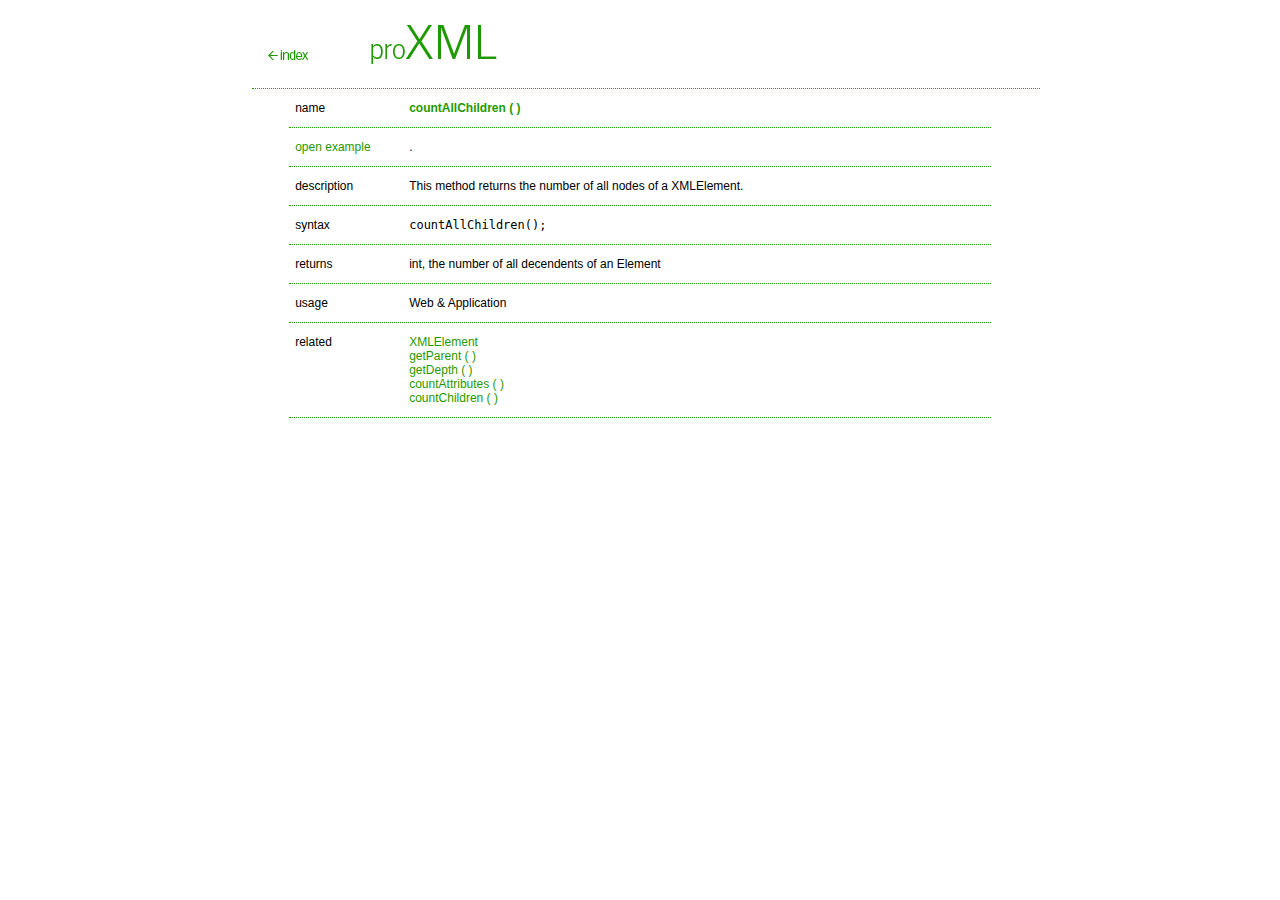
<file: Parametric-Extra-Shelf-master/Source-Files/Application/Processing Libraries/proxml/documentation/xmlelement_method_countallchildren.htm>
<!DOCTYPE HTML PUBLIC "-//W3C//DTD HTML 4.01 Transitional//EN"
"http://www.w3.org/TR/html4/loose.dtd">
<html>
<head>
<title>candy : : XMLElement : : countAllChildren ( )</title>
<meta http-equiv="Content-Type" content="text/html; charset=iso-8859-1">
<link href="stylesheet.css" rel="stylesheet" type="text/css">
</head>
<body> 
<div id="page"> 
  <div id="describtion"> 
    <div id="libname"><img src="images/proxml.gif" width="259" height="40"></div> 
    <div id="indexlink"><a href="index.htm"><img src="images/index.gif"></a></div> 
  </div> 
  <div id="point"> 
    <div id="pointname"> name </div> 
    <div id="pointcontent"><div id="membertitle"> countAllChildren ( ) </div></div> 
  </div> 
  <div id="point"> 
    <div id="pointname"><a href="#" id="exampleButton" onClick="handleExample()">openExample</a></div> 
    <div id="pointcontent"><div id="example"><pre>/*
This example loads a xml file and counts all elements in the file.
*/

import proxml.*;

XMLInOut xmlIO;

void setup(){
  size(400,400);
  
  xmlIO = new XMLInOut(this);
  xmlIO.loadElement("my-xml-file.xml");
}

void xmlEvent(XMLElement element){
  println(element.countAllChildren());
}

void draw(){
}
</pre></div></div> 
  </div> 
  <div id="point"> 
    <div id="pointname"> description </div> 
    <div id="pointcontent">This method returns the number of all nodes of a XMLElement.</div> 
  </div> 
  <div id="point"> 
    <div id="pointname"> syntax </div> 
    <div id="pointcontent"> 
      <pre>countAllChildren();
</pre> 
    </div> 
  </div> 
    
<div id="point"> 
  <div id="pointname"> returns </div> 
  <div id="pointcontent">int, the number of all decendents of an Element</div> 
</div> 

  <div id="point"> 
    <div id="pointname"> usage </div> 
    <div id="pointcontent">Web & Application</div> 
  </div> 
  <div id="point"> 
    <div id="pointname"> related </div> 
    <div id="pointcontent"><A href="xmlelement_class_xmlelement.htm">XMLElement</A><BR>
<A href="xmlelement_method_getparent.htm">getParent ( )</A><BR>
<A href="xmlelement_method_getdepth.htm">getDepth ( )</A><BR>
<A href="xmlelement_method_countattributes.htm">countAttributes ( )</A><BR>
<A href="xmlelement_method_countchildren.htm">countChildren ( )</A><BR>
</div> 
  </div> 
</div> 
</body>
<script language="JavaScript" src="script.js" type="text/javascript"></script>
</html>
</file>
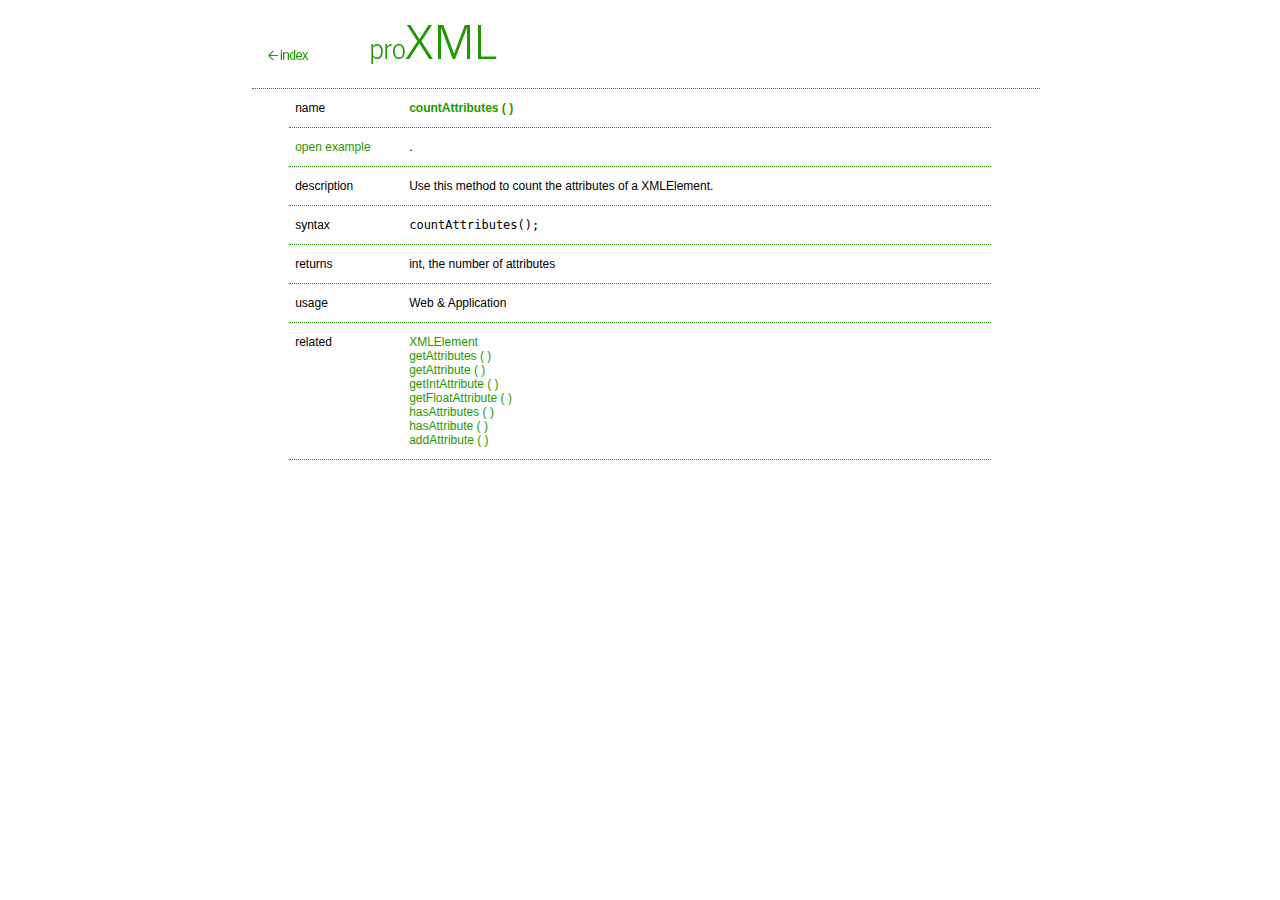
<file: Parametric-Extra-Shelf-master/Source-Files/Application/Processing Libraries/proxml/documentation/xmlelement_method_countattributes.htm>
<!DOCTYPE HTML PUBLIC "-//W3C//DTD HTML 4.01 Transitional//EN"
"http://www.w3.org/TR/html4/loose.dtd">
<html>
<head>
<title>candy : : XMLElement : : countAttributes ( )</title>
<meta http-equiv="Content-Type" content="text/html; charset=iso-8859-1">
<link href="stylesheet.css" rel="stylesheet" type="text/css">
</head>
<body> 
<div id="page"> 
  <div id="describtion"> 
    <div id="libname"><img src="images/proxml.gif" width="259" height="40"></div> 
    <div id="indexlink"><a href="index.htm"><img src="images/index.gif"></a></div> 
  </div> 
  <div id="point"> 
    <div id="pointname"> name </div> 
    <div id="pointcontent"><div id="membertitle"> countAttributes ( ) </div></div> 
  </div> 
  <div id="point"> 
    <div id="pointname"><a href="#" id="exampleButton" onClick="handleExample()">openExample</a></div> 
    <div id="pointcontent"><div id="example"><pre>/*
This example loads an xml file and prints the number of
attributes of the root node.
*/

import proxml.*;

XMLInOut xmlIO;

void setup(){
  size(400,400);
  
  xmlIO = new XMLInOut(this);
  xmlIO.loadElement("my-xml-file.xml");
}

void xmlEvent(XMLElement element){
  println(element.countAttributes());
}

void draw(){
}
</pre></div></div> 
  </div> 
  <div id="point"> 
    <div id="pointname"> description </div> 
    <div id="pointcontent">Use this method to count the attributes of a XMLElement.</div> 
  </div> 
  <div id="point"> 
    <div id="pointname"> syntax </div> 
    <div id="pointcontent"> 
      <pre>countAttributes();
</pre> 
    </div> 
  </div> 
    
<div id="point"> 
  <div id="pointname"> returns </div> 
  <div id="pointcontent">int, the number of attributes</div> 
</div> 

  <div id="point"> 
    <div id="pointname"> usage </div> 
    <div id="pointcontent">Web & Application</div> 
  </div> 
  <div id="point"> 
    <div id="pointname"> related </div> 
    <div id="pointcontent"><A href="xmlelement_class_xmlelement.htm">XMLElement</A><BR>
<A href="xmlelement_method_getattributes.htm">getAttributes ( )</A><BR>
<A href="xmlelement_method_getattribute.htm">getAttribute ( )</A><BR>
<A href="xmlelement_method_getintattribute.htm">getIntAttribute ( )</A><BR>
<A href="xmlelement_method_getfloatattribute.htm">getFloatAttribute ( )</A><BR>
<A href="xmlelement_method_hasattributes.htm">hasAttributes ( )</A><BR>
<A href="xmlelement_method_hasattribute.htm">hasAttribute ( )</A><BR>
<A href="xmlelement_method_addattribute.htm">addAttribute ( )</A><BR>
</div> 
  </div> 
</div> 
</body>
<script language="JavaScript" src="script.js" type="text/javascript"></script>
</html>
</file>
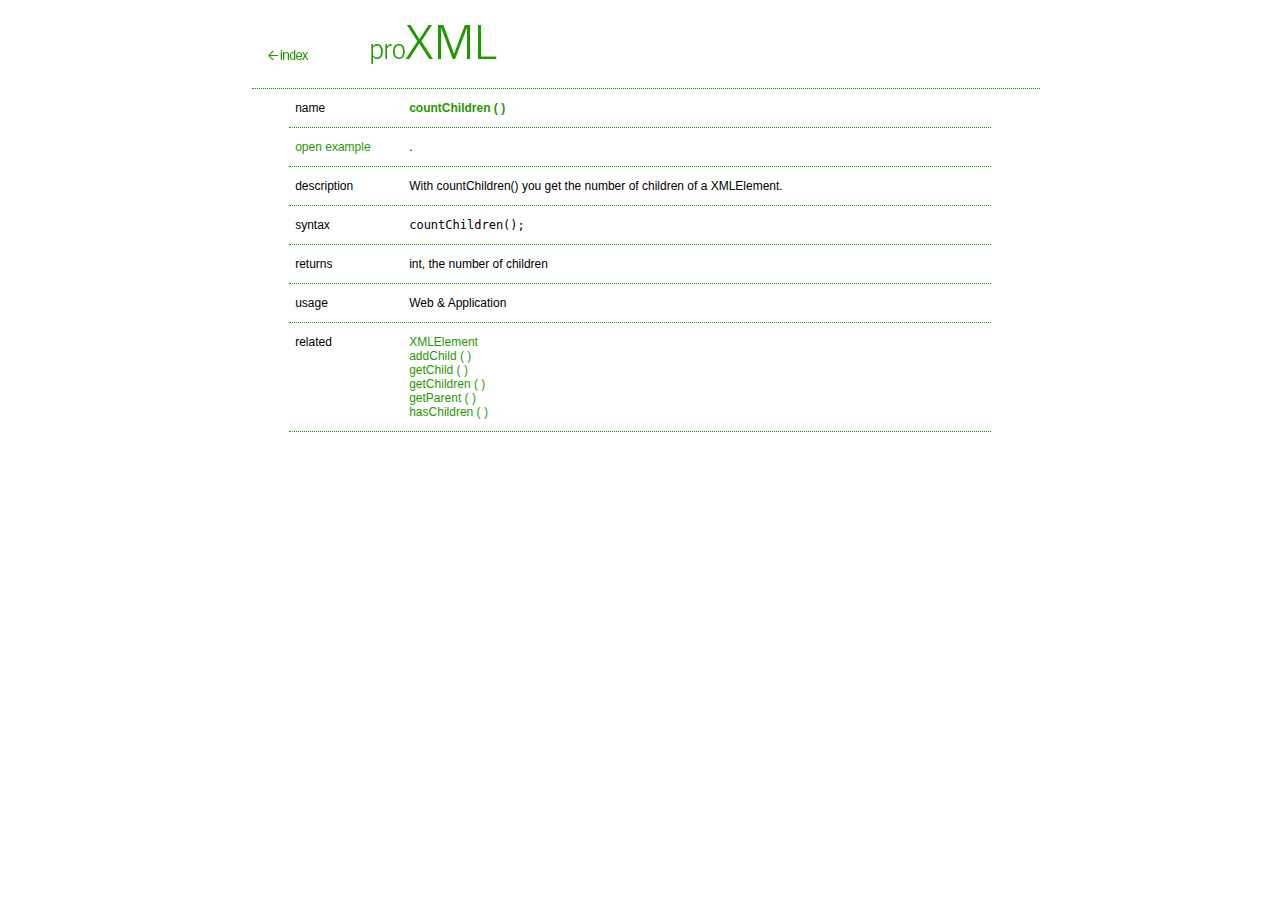
<file: Parametric-Extra-Shelf-master/Source-Files/Application/Processing Libraries/proxml/documentation/xmlelement_method_countchildren.htm>
<!DOCTYPE HTML PUBLIC "-//W3C//DTD HTML 4.01 Transitional//EN"
"http://www.w3.org/TR/html4/loose.dtd">
<html>
<head>
<title>candy : : XMLElement : : countChildren ( )</title>
<meta http-equiv="Content-Type" content="text/html; charset=iso-8859-1">
<link href="stylesheet.css" rel="stylesheet" type="text/css">
</head>
<body> 
<div id="page"> 
  <div id="describtion"> 
    <div id="libname"><img src="images/proxml.gif" width="259" height="40"></div> 
    <div id="indexlink"><a href="index.htm"><img src="images/index.gif"></a></div> 
  </div> 
  <div id="point"> 
    <div id="pointname"> name </div> 
    <div id="pointcontent"><div id="membertitle"> countChildren ( ) </div></div> 
  </div> 
  <div id="point"> 
    <div id="pointname"><a href="#" id="exampleButton" onClick="handleExample()">openExample</a></div> 
    <div id="pointcontent"><div id="example"><pre>/*
this is a more complex example demonstrating the possibilities
of proxml. In the example the user can draw ellipses that are saved
into a xml file. This file is loaded on the next start of the program.
If there exists an xml file it is loaded and the
content is drawn as ellipses. Otherwise the xml element is created.
*/

import proxml.*;

//to store the background after painting an ellipse
PImage back;

//xml element to store and load the drawn ellipses
XMLElement ellipses;
XMLInOut xmlInOut;

int xPos = 0;
int yPos = 0;

void setup(){
  size(400,400);
  smooth();
  background(255);

  //load ellipses from file if it exists
  xmlInOut = new XMLInOut(this);
  try{
    xmlInOut.loadElement("ellipse.xml"); 
  }catch(Exception e){
    //if the xml file could not be loaded it has to be created
    xmlEvent(new XMLElement("ellipses"));
  }
}

void xmlEvent(XMLElement element){
  ellipses = element;
  initEllipses();
    //initialise PImage for background
  back = new PImage(width,height);
  loadPixels();
  back.pixels = pixels;
}

void draw(){
}

//draw all ellipses saved in the xml file
void initEllipses(){
  ellipses.printElementTree(" ");
  XMLElement ellipse;
  XMLElement position;
  XMLElement size;
  
  for(int i = 0; i &lt; ellipses.countChildren();i++){
    ellipse = ellipses.getChild(i);
    position = ellipse.getChild(0);
    size = ellipse.getChild(1);
    ellipse(
      position.getIntAttribute("xPos"),
      position.getIntAttribute("yPos"),
      size.getFloatAttribute("Xsize"),
      size.getFloatAttribute("Ysize")
    );
  }
}

void mousePressed(){
  xPos = mouseX;
  yPos = mouseY;
}

void mouseDragged(){
  background(back);
  ellipse(xPos,yPos,abs(xPos-mouseX),abs(yPos-mouseY));
}

void mouseReleased(){
  XMLElement ellipse = new XMLElement("ellipse");
  ellipses.addChild(ellipse);
  XMLElement position = new XMLElement("position");
  position.addAttribute("xPos",xPos);
  position.addAttribute("yPos",yPos);
  ellipse.addChild(position);
  XMLElement size = new XMLElement("size");
  size.addAttribute("Xsize",abs(xPos-mouseX));
  size.addAttribute("Ysize",abs(yPos-mouseY));
  ellipse.addChild(size);
  xmlInOut.saveElement(ellipses,"ellipse.xml");
  loadPixels();
  back.pixels = pixels;
}
</pre></div></div> 
  </div> 
  <div id="point"> 
    <div id="pointname"> description </div> 
    <div id="pointcontent">With countChildren() you get the number of children of a XMLElement.</div> 
  </div> 
  <div id="point"> 
    <div id="pointname"> syntax </div> 
    <div id="pointcontent"> 
      <pre>countChildren();
</pre> 
    </div> 
  </div> 
    
<div id="point"> 
  <div id="pointname"> returns </div> 
  <div id="pointcontent">int, the number of children</div> 
</div> 

  <div id="point"> 
    <div id="pointname"> usage </div> 
    <div id="pointcontent">Web & Application</div> 
  </div> 
  <div id="point"> 
    <div id="pointname"> related </div> 
    <div id="pointcontent"><A href="xmlelement_class_xmlelement.htm">XMLElement</A><BR>
<A href="xmlelement_method_addchild.htm">addChild ( )</A><BR>
<A href="xmlelement_method_getchild.htm">getChild ( )</A><BR>
<A href="xmlelement_method_getchildren.htm">getChildren ( )</A><BR>
<A href="xmlelement_method_getparent.htm">getParent ( )</A><BR>
<A href="xmlelement_method_haschildren.htm">hasChildren ( )</A><BR>
</div> 
  </div> 
</div> 
</body>
<script language="JavaScript" src="script.js" type="text/javascript"></script>
</html>
</file>
<file: Parametric-Extra-Shelf-master/Source-Files/Application/Processing Libraries/prosvg/documentation/stylesheet.css>
body {
	margin-left: 0px;
	margin-top: 0px;
	margin-right: 0px;
	margin-bottom: 0px;
	background-color: #FFFFFF;
}
A:link {
	color: #009999;
	text-decoration: none
}
A:visited {
	color: #009999;
	text-decoration: none
}											
A:active {
	color: #000000; 
	text-decoration: none
}
A:hover {
	color: #000000;
	text-decoration: none;
}
.mainText {
	font-family: Helvetica, sans-serif, Arial;
	font-size: 11px;
	vertical-align: top;
	text-align: right;
	padding-right: 20px;
}
.linkList {
	font-family: Helvetica, sans-serif, Arial;
	font-size: 11px;
	vertical-align: top;
	font-style: normal;
	color: #000000;
	border-left-width: 1px;
	border-top-style: none;
	border-right-style: none;
	border-bottom-style: none;
	border-left-style: solid;
	border-left-color: #009999;
	padding-left: 20px;
}
.descList {
	font-family: Helvetica, sans-serif, Arial;
	font-size: 11px;
	vertical-align: top;
	font-style: normal;
	color: #000000;
	border-left-width: 1px;
	border-top-style: none;
	border-right-style: none;
	border-bottom-style: none;
	border-left-style: solid;
	border-left-color: #009999;
	padding-left: 20px;
	padding-bottom: 30px;
}
.libName {
	font-size: 36px;
}
.header {
	font-family: Helvetica, Arial, sans-serif;
	font-size: 16px;
	color: #009999;
	text-align: right;
	padding: 20px;
	width: 126px;
}
.methodName {
	font-family: Helvetica, sans-serif, Arial;
	font-size: 18px;
	vertical-align: top;
	font-style: normal;
	color: #009999;
	border-left-width: 1px;
	border-top-style: none;
	border-right-style: none;
	border-bottom-style: none;
	border-left-style: solid;
	border-left-color: #009999;
	padding-left: 20px;
	padding-bottom: 30px;
}
.mainTextName {
	font-family: Helvetica, sans-serif, Arial;
	font-size: 11px;
	vertical-align: top;
	padding-right: 20px;
	text-align: right;
	padding-top: 7px;
}
.colored {
	color: #009999;
}
.indextext {
	font-family: Helvetica, sans-serif, Arial;
	font-size: 11px;
	vertical-align: top;
	text-align: left;
	padding-right: 20px;
	padding-left: 38px;
}
.indexheader {
	font-family: Helvetica, Arial, sans-serif;
	font-size: 16px;
	color: #009999;
	text-align: left;
	padding-top: 20px;
	padding-bottom: 20px;
}
.codeexample {
	font-size: 8px;
	color: #000000;
	font-weight: bold;
}
</file>
<file: Parametric-Extra-Shelf-master/Source-Files/Application/Processing Libraries/proxml/documentation/stylesheet.css>
body {
	text-align: center;
	margin: 0px;
}

a:link {
	color: #1F9900;
	text-decoration: none;
}

a:visited {
	color: #1F9900;
	text-decoration: none;
}

a:hover {
	color: black;
	text-decoration: none;
}

a:active {
	color: black;
	text-decoration: none;
}

/*fr index seite*/
div#page {
	text-align: left;
	font-family: Arial, Helvetica, sans-serif;
	font-size: 12px;
	margin-right: auto;
	margin-bottom: 0;
	margin-left: auto;
	width: 800px;
}

div#describtionIndex {
	float:left;
	width: 500px;
	text-align: justify;
	margin-left: 1em;
}

div#libnameIndex {
	margin-top: 3em;
	margin-bottom: 2em;
	border-bottom-width: 1px;
	border-bottom-style: dotted;
	border-bottom-color: #1F9900;
	padding-bottom: 1em;
}

div#textIndex {
	padding-right: 2em;
	margin-left: 3.1em;
}

div#links {
	height: 500px;
	overflow: auto;
	padding-right: 1em;
	padding-bottom: 0;
	padding-left: 2em;
	padding-top: 9.3em;
	border-left: 1px dotted #1F9900;
	width: 200px;
}

div#classname {
	font-weight: bold;
	padding-bottom: 0.2em;
}
div#classlinks {
	padding-bottom: 1em;
}

/* fr member seite */
div#describtion {
	text-align: justify;
	margin-left: 1em;
	border-bottom-width: 1px;
	border-bottom-style: dotted;
	border-bottom-color: #1F9900;
	padding-bottom: 2em;
	padding-top: 2em;
	padding-bottom: 2em;
}

div#libname{
	float: right;
	padding-right: 34.2em;
}
div#indexlink {
	margin-left: 1em;
}
img {
	border: none;
}
div#pointname {
	float: left;
	width: 8em;
	padding-left: 0.5em;
}
div#point {
	margin-left: 4.1em;
	margin-right: 4.1em;
	border-bottom-width: 1px;
	border-bottom-style: dotted;
	border-bottom-color: #1F9900;
	padding-top: 1em;
	padding-bottom: 1em;
}
div#pointcontent {
	margin-left: 8em;
	padding-left: 2em;
	padding-right: 0.5em;
	text-align: justify;
}
div#members {
	margin-left: 8em;
	padding-left: 2em;
}
div#membername {
	float: left;
	width: 12em;
}
div#memberdesc {
	margin-left: 12em;
	margin-bottom: 0.4em;
}
pre {
	margin: 0px;
}
div#membertitle {
	font-weight: bold;
	color: #1F9900;
}
</file>
<file: Parametric-Extra-Shelf-master/Source-Files/Application/Processing Libraries/proxml/templates/stylesheet.css>
body {
	text-align: center;
	margin: 0px;
}

a:link {
	color: #1F9900;
	text-decoration: none;
}

a:visited {
	color: #1F9900;
	text-decoration: none;
}

a:hover {
	color: black;
	text-decoration: none;
}

a:active {
	color: black;
	text-decoration: none;
}

/*fr index seite*/
div#page {
	text-align: left;
	font-family: Arial, Helvetica, sans-serif;
	font-size: 12px;
	margin-right: auto;
	margin-bottom: 0;
	margin-left: auto;
	width: 800px;
}

div#describtionIndex {
	float:left;
	width: 500px;
	text-align: justify;
	margin-left: 1em;
}

div#libnameIndex {
	margin-top: 3em;
	margin-bottom: 2em;
	border-bottom-width: 1px;
	border-bottom-style: dotted;
	border-bottom-color: #1F9900;
	padding-bottom: 1em;
}

div#textIndex {
	padding-right: 2em;
	margin-left: 3.1em;
}

div#links {
	height: 500px;
	overflow: auto;
	padding-right: 1em;
	padding-bottom: 0;
	padding-left: 2em;
	padding-top: 9.3em;
	border-left: 1px dotted #1F9900;
	width: 200px;
}

div#classname {
	font-weight: bold;
	padding-bottom: 0.2em;
}
div#classlinks {
	padding-bottom: 1em;
}

/* fr member seite */
div#describtion {
	text-align: justify;
	margin-left: 1em;
	border-bottom-width: 1px;
	border-bottom-style: dotted;
	border-bottom-color: #1F9900;
	padding-bottom: 2em;
	padding-top: 2em;
	padding-bottom: 2em;
}

div#libname{
	float: right;
	padding-right: 34.2em;
}
div#indexlink {
	margin-left: 1em;
}
img {
	border: none;
}
div#pointname {
	float: left;
	width: 8em;
	padding-left: 0.5em;
}
div#point {
	margin-left: 4.1em;
	margin-right: 4.1em;
	border-bottom-width: 1px;
	border-bottom-style: dotted;
	border-bottom-color: #1F9900;
	padding-top: 1em;
	padding-bottom: 1em;
}
div#pointcontent {
	margin-left: 8em;
	padding-left: 2em;
	padding-right: 0.5em;
	text-align: justify;
}
div#members {
	margin-left: 8em;
	padding-left: 2em;
}
div#membername {
	float: left;
	width: 12em;
}
div#memberdesc {
	margin-left: 12em;
	margin-bottom: 0.4em;
}
pre {
	margin: 0px;
}
div#membertitle {
	font-weight: bold;
	color: #1F9900;
}
</file>
